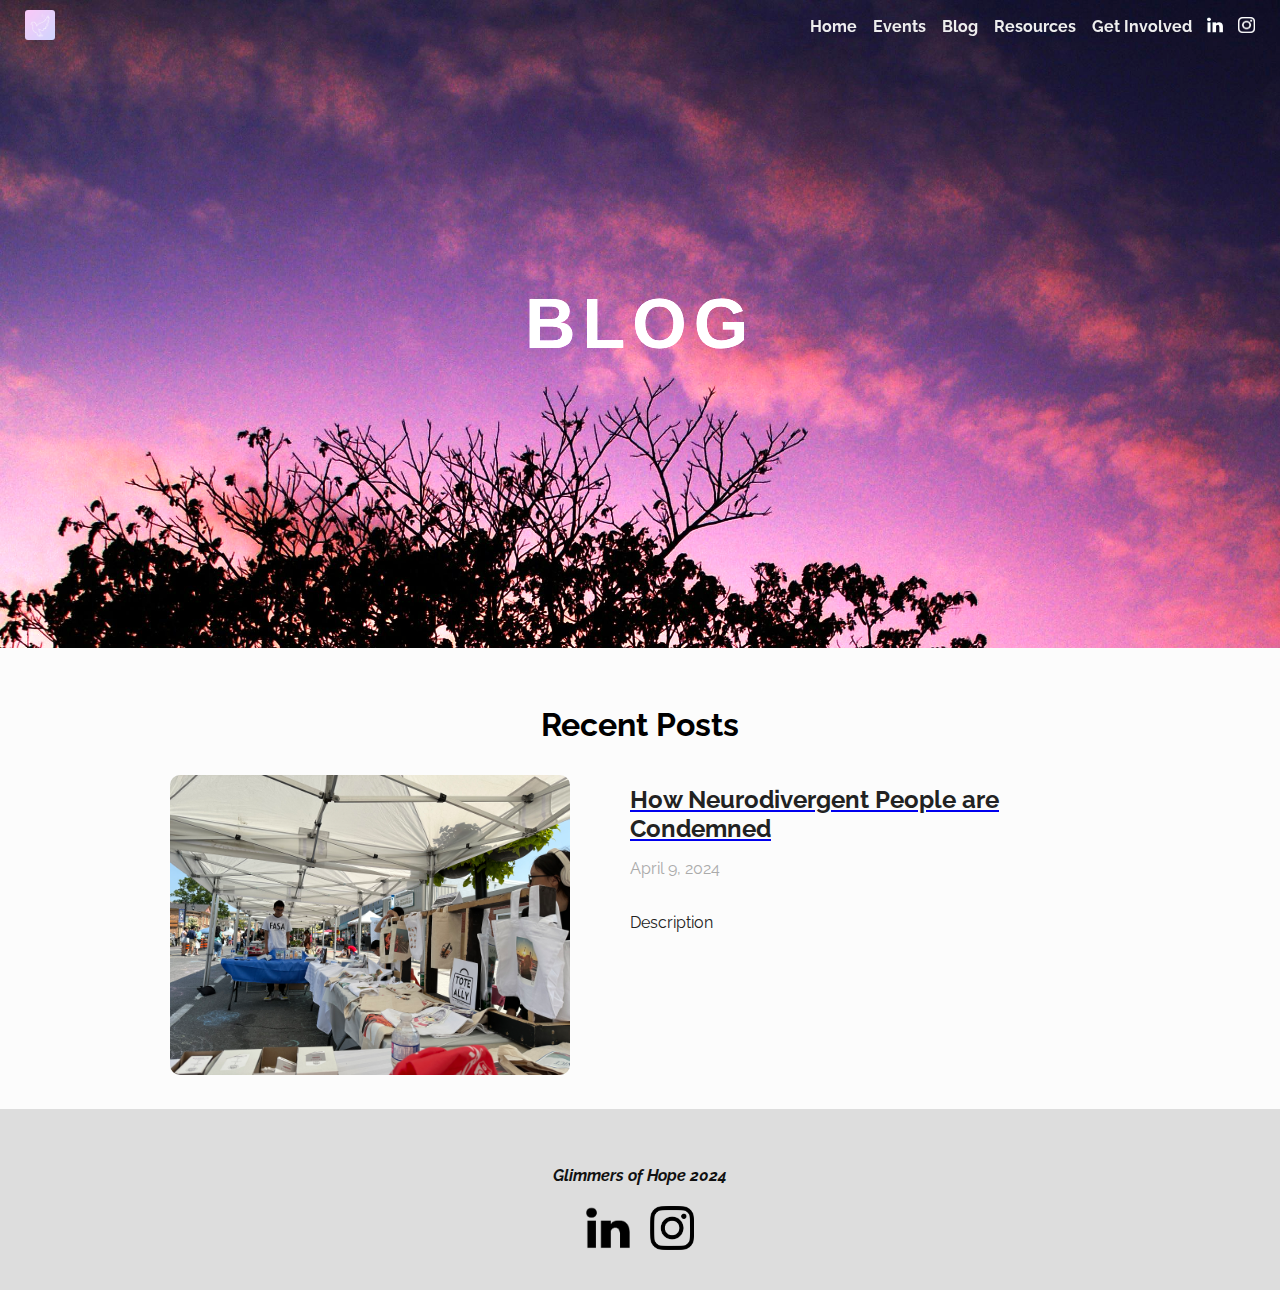
<file: blog.html>
<!DOCTYPE html>
<html>
<head>
<meta charset="UTF-8">
<meta name="viewport" content="width=device-width, initial-scale=1.0">
<title>Glimmers of Hope</title>
<link rel="shortcut icon" href="logo.jpg" type="image/x-icon">
<link href='style.css' rel='stylesheet'>
<link href='profile-style.css' rel='stylesheet'>
</head>

<!------------------------ body of webpage ------------------------>
<body>
    <div id="head">
        <div class="header-left">
            <a href="index.html"><img id="logo" src="logo.jpg" alt="Logo"></a>
            <h1 id="navbar-title">Blog</h1>
        </div>
        <nav>
            <a class="buttons" href="index.html">Home</a>
            <a class="buttons" href="events.html">Events</a>
            <a class="buttons" href="blog.html">Blog</a>
            <a class="buttons" href="resources.html"">Resources</a>
            <a class="buttons" href="getinvolved.html">Get Involved</a>
            <a href="https://www.linkedin.com/company/100954304" target="_blank" rel="noopener noreferrer">
                <img class="buttons" src="linkedin.jpeg" alt="LinkedIn" style="max-height:16px;max-width:16px;margin: 0 0px;">
            </a>
            <a href="https://www.instagram.com/glimmerssofhope/" target="_blank" rel="noopener noreferrer">
                <img class="buttons" src="instagram.png" alt="Instagram" style="max-height:17px;max-width:17px;margin: 0 0px;">
            </a>
            <img src="menu.png" onclick="toggleMenu()" class="social-icon mobile-only">
          </nav>
      </div>
  
      <!-- Menu content -->
      <div id="menu" onclick="toggleMenu()" class="menu-content">
          <a href="index.html" class="menu-item common-font">Home</a>
          <a href="events.html" class="menu-item common-font">Events</a>
          <a href="blog.html" class="menu-item common-font">Blog</a>
          <a href="resources.html" class="menu-item common-font">Resources</a>
          <a href="getinvolved.html" class="menu-item common-font">Get Involved</a>
          <div class="menu-item">
            <a href="https://www.linkedin.com/company/100954304" target="_blank" rel="noopener noreferrer">
                <img class="social-icon" src="linkedin.jpeg" alt="LinkedIn" style="max-height:30px;max-width:30px;margin: 0 0px;">
            </a>
            <a href="https://www.instagram.com/glimmerssofhope/" target="_blank" rel="noopener noreferrer">
                <img class="social-icon" src="instagram.png" alt="Instagram" style="max-height:30px;max-width:30px;margin: 0 0px;">
            </a>
        </div>
      </div>


    <script src="script.js"></script>

    <!-- Top Image Area -->
    <div class="sunset" id="home">
        <h2 id="title-text">BLOG</h2>
    </div>
    <div class="container2">
        <!--Who are we?-->
        <div id="about">
            <h1 class="common-font headers"><br>Recent Posts</h1>
    </div>
    <section id="profile-container" style="margin-top:0px;">
        <div id="profile-photo">
          <img src="mvmf.jpeg">
        </div>
        <div class="profile-info" style="margin-right:20px;">
            <a href="blog1.html"><h2 class = "common-font profile-text">How Neurodivergent People are Condemned</h2></a>
          <p class="common-font" style="color:#AAA;">April 9, 2024</p>
          <p class="page-text profile-text"><br>Description</p>
        </div>
    </div>
    </section>
</body>

<footer id="includeHtml"></footer>
</html>

<script src="https://code.jquery.com/jquery-3.6.0.min.js"></script>
<script>
    $(function() {
        $("#includeHtml").load("footer.html");
    });
</script>
</file>
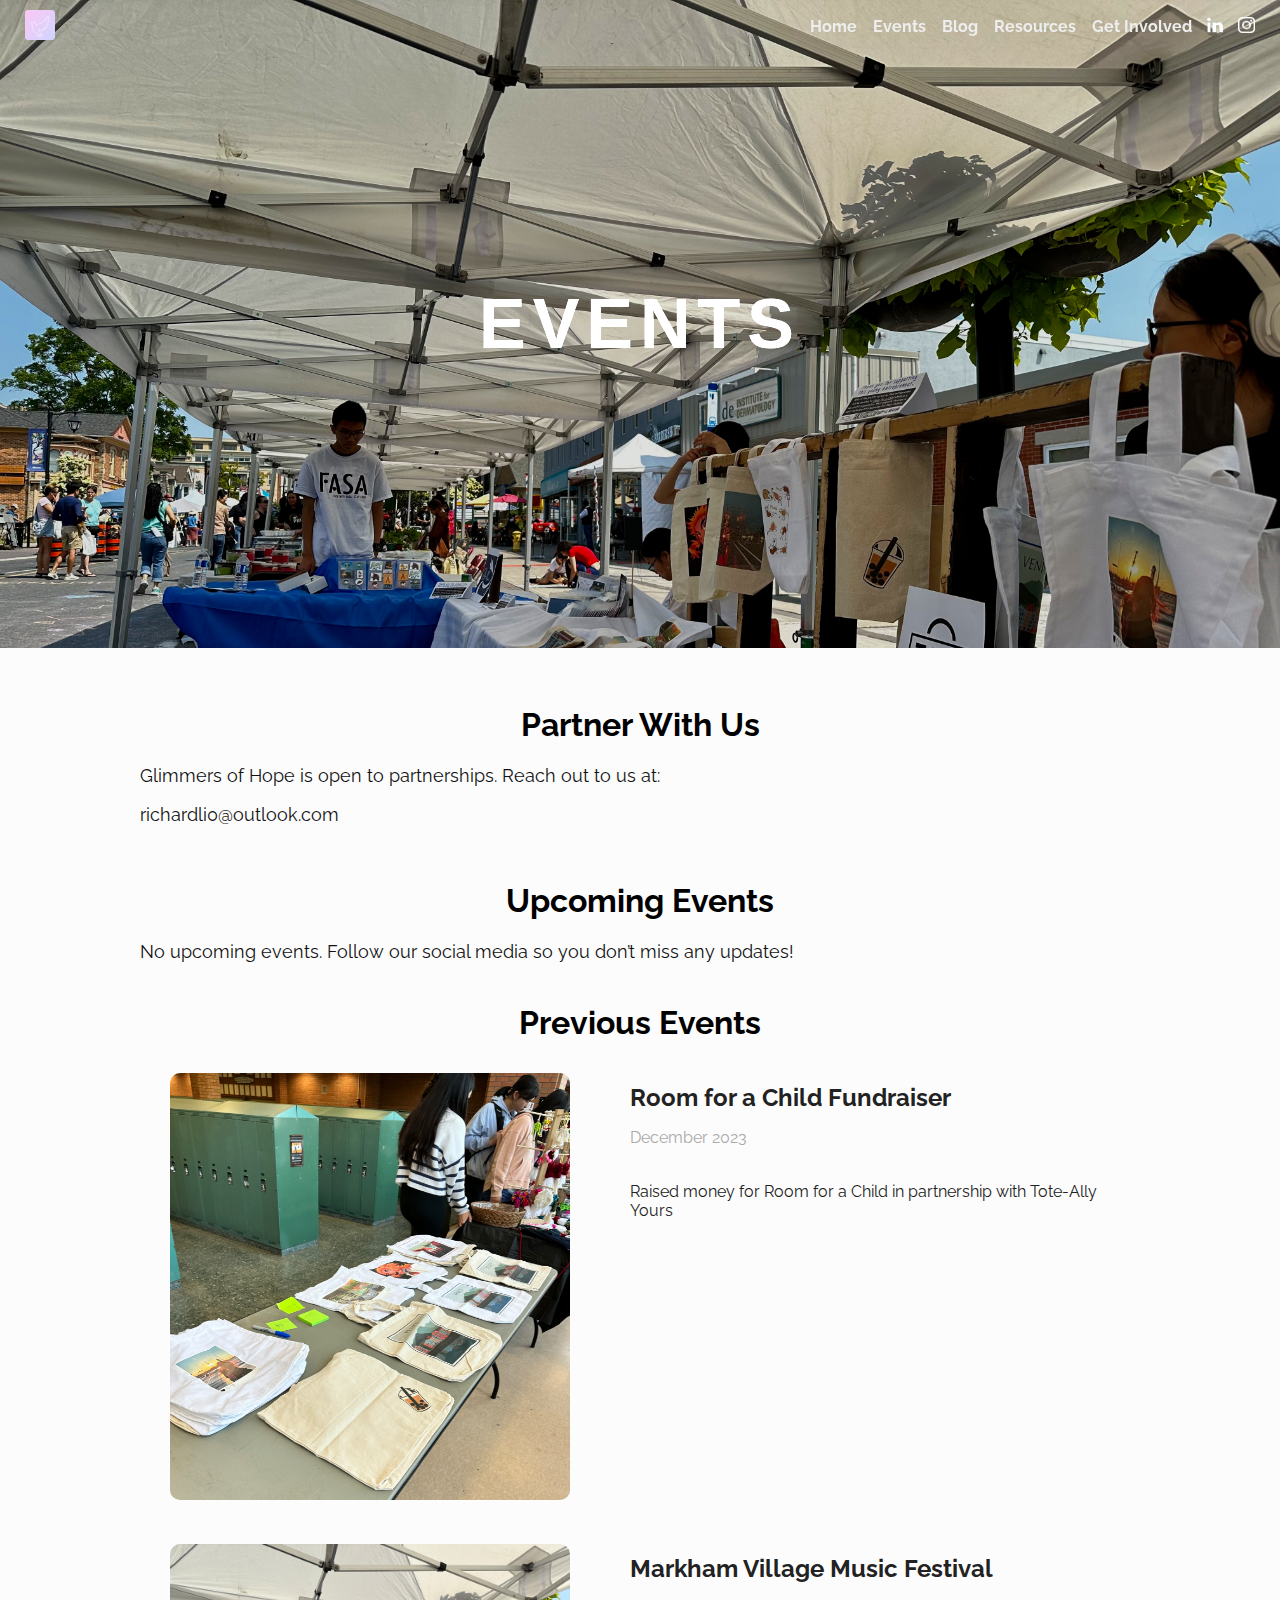
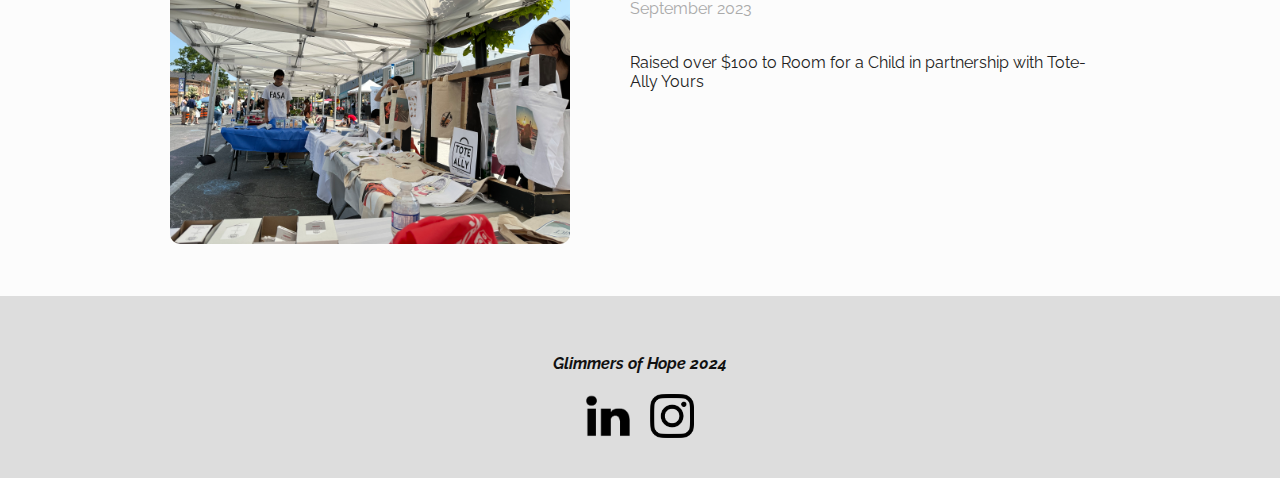
<file: events.html>
<!DOCTYPE html>
<html>
<head>
<meta charset="UTF-8">
<meta name="viewport" content="width=device-width, initial-scale=1.0">
<title>Events - Glimmers of Hope</title>
<link rel="shortcut icon" href="logo.jpg" type="image/x-icon">
<link href='style.css' rel='stylesheet'>
<link href='profile-style.css' rel='stylesheet'>
</head>

<!------------------------ body of webpage ------------------------>
<body>
    <div id="head">
        <div class="header-left">
            <a href="index.html"><img id="logo" src="logo.jpg" alt="Logo"></a>
            <h1 id="navbar-title">Events</h1>
        </div>
        <nav>
          <a class="buttons" href="index.html">Home</a>
          <a class="buttons" href="events.html">Events</a>
          <a class="buttons" href="blog.html">Blog</a>
          <a class="buttons" href="resources.html">Resources</a>
          <a class="buttons" href="resources.html">Get Involved</a>
          <a href="https://www.linkedin.com/company/100954304" target="_blank" rel="noopener noreferrer">
            <img class="buttons" src="linkedin.jpeg" alt="LinkedIn" style="max-height:16px;max-width:16px;margin: 0 0px;">
        </a>
        <a href="https://www.instagram.com/glimmerssofhope/" target="_blank" rel="noopener noreferrer">
            <img class="buttons" src="instagram.png" alt="Instagram" style="max-height:17px;max-width:17px;margin: 0 0px;">
        </a>
          <img src="menu.png" onclick="toggleMenu()" class="social-icon mobile-only">
        </nav>
    </div>

    <!-- Menu content -->
    <div id="menu" onclick="toggleMenu()" class="menu-content">
        <a href="index.html" class="menu-item common-font">Home</a>
        <a href="events.html" class="menu-item common-font">Events</a>
        <a href="blog.html" class="menu-item common-font">Blog</a>
        <a href="resources.html" class="menu-item common-font">Resources</a>
        <a href="getinvolved.html" class="menu-item common-font">Get Involved</a>
        <div class="menu-item">
            <a href="https://www.linkedin.com/company/100954304" target="_blank" rel="noopener noreferrer">
                <img class="social-icon" src="linkedin.jpeg" alt="LinkedIn" style="max-height:30px;max-width:30px;margin: 0 0px;">
            </a>
            <a href="https://www.instagram.com/glimmerssofhope/" target="_blank" rel="noopener noreferrer">
                <img class="social-icon" src="instagram.png" alt="Instagram" style="max-height:30px;max-width:30px;margin: 0 0px;">
            </a>
        </div>
    </div>


    <script src="script.js"></script>

    <!-- Top Image Area -->
    <div class="sunset" id="home" style="background-image: url('mvmf-darkened.jpeg');">
        <h2 id="title-text">EVENTS</h2>
    </div>
    <div class="container2">
        <!--Who are we?-->
        <div id="about">
            <h1 class="common-font headers"><br>Partner With Us</h1>
            <p class="page-text" style="font-size:18px">Glimmers of Hope is open to partnerships. Reach out to us at:</p>
            <p class="page-text" style="font-size:18px">
                <a href="mailto:richardli0+1@outlook.com?" style="text-decoration: none;" class="page-text">richardli0@outlook.com</a>
        </div>
        <br>
        <!------upcoming events------>
        <div id="events">
            <h1 class="common-font headers">Upcoming Events</h1>
            <p class="page-text" style="font-size:18px">No upcoming events. Follow our social media so you don’t miss any updates!<br><br></p>
        </div>
        
        <div><h1 class="common-font headers">Previous Events</h1></div>

        <section id="profile-container" style="margin-top:0px;">
            <div id="profile-photo">
              <img src="decembersale.jpeg">
            </div>
            <div class="profile-info" style="margin-right:20px;">
              <h2 class = "common-font profile-text">Room for a Child Fundraiser</h2>
              <p class="common-font" style="color:#AAA;">December 2023</p>
              <p class="page-text profile-text"><br>Raised money for Room for a Child in partnership with Tote-Ally Yours</p>
            </div>
        </section>


        <section id="profile-container" style="margin-top:0px;">
            <div id="profile-photo">
              <img src="mvmf.jpeg">
            </div>
            <div class="profile-info" style="margin-right:20px;">
              <h2 class = "common-font profile-text">Markham Village Music Festival</h2>
              <p class="common-font" style="color:#AAA;">September 2023</p>
              <p class="page-text profile-text"><br>Raised over $100 to Room for a Child in partnership with Tote-Ally Yours</p>
            </div>
        </section>
                        
    </div>
        
        <br>
</body>

<footer id="includeHtml"></footer>
</html>

<script src="https://code.jquery.com/jquery-3.6.0.min.js"></script>
<script>
    $(function() {
        $("#includeHtml").load("footer.html");
    });
</script>
</file>
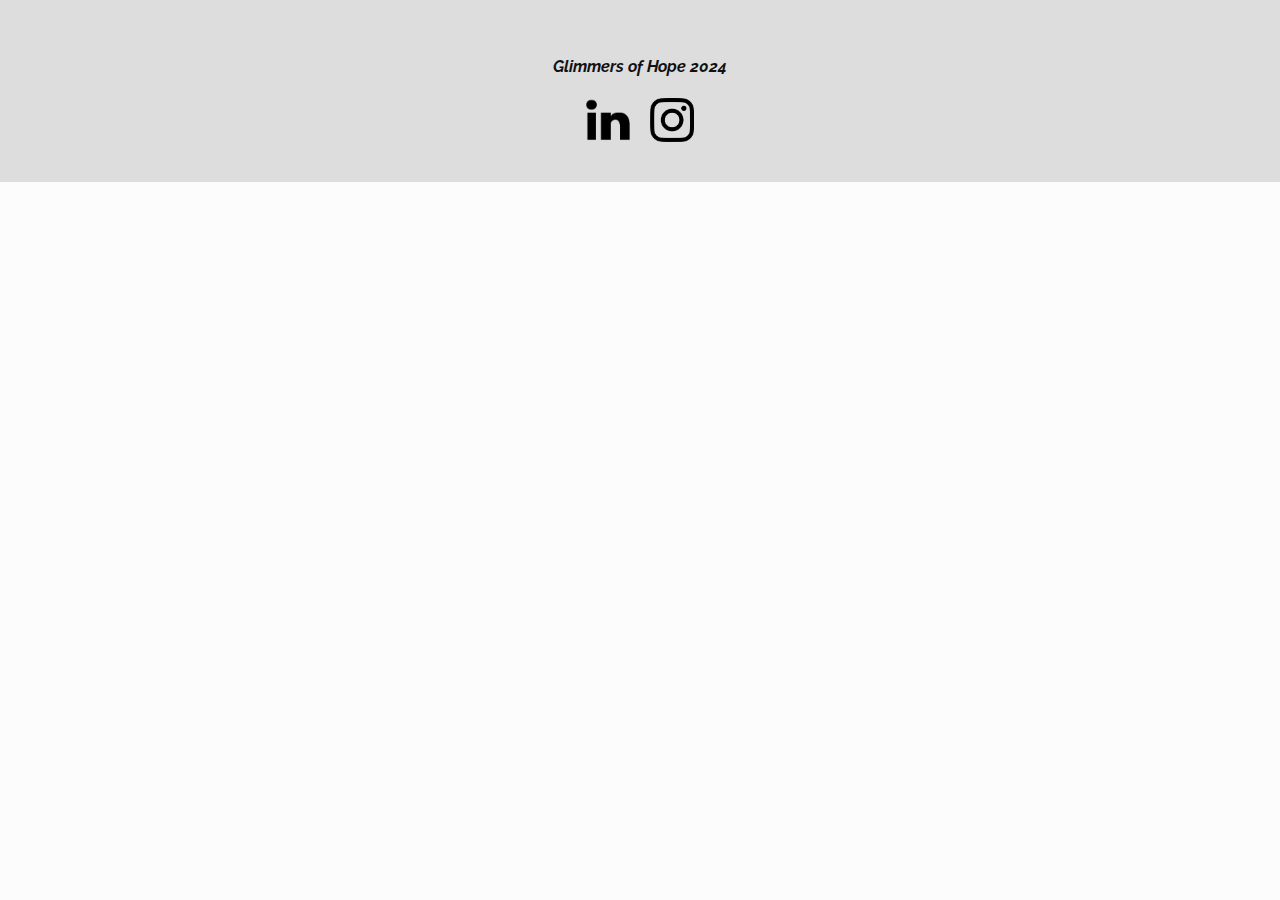
<file: footer.html>
<!DOCTYPE html>
<html>
<head>
<meta charset="UTF-8">
<meta name="viewport" content="width=device-width, initial-scale=1.0">
<title>Glimmers of Hope</title>
<link rel="shortcut icon" href="logo.jpg" type="image/x-icon">
<link href='style.css' rel='stylesheet'>
</head>


<!------------------------ footer ------------------------>
<footer style="width:100vw">
	<br><br>
	<h4 class="page-text common-font" style="text-align:center;"><em>Glimmers of Hope 2024</em></h4>
    <div class="social-media-icons" style="margin-top: 20px;">
        <a href="https://www.linkedin.com/company/100954304" target="_blank" rel="noopener noreferrer">
            <img class="social-icon" src="linkedin.jpeg" alt="LinkedIn"">
        </a>
        <a href="https://www.instagram.com/glimmerssofhope/" target="_blank" rel="noopener noreferrer">
            <img class="social-icon" src="instagram.png" alt="Instagram">
        </a>
    </div>
    <br><br>
</footer>
</html>

<style>
    footer {
        background-color:#000000;
        font-family:Helvetica;
    }

    .social-media-icons {
        display: flex;
        justify-content: center;
        align-items: center;
    }

    .social-icon:hover{
        filter: brightness(80%);
    }

    @media (prefers-color-scheme: light){
        footer {
            background-color:#DDDDDD;
        }
        .social-icon {
            filter: brightness(0%);
        }

        .social-icon:hover {
            filter: brightness(40%);
        }
    }

</style>
</file>
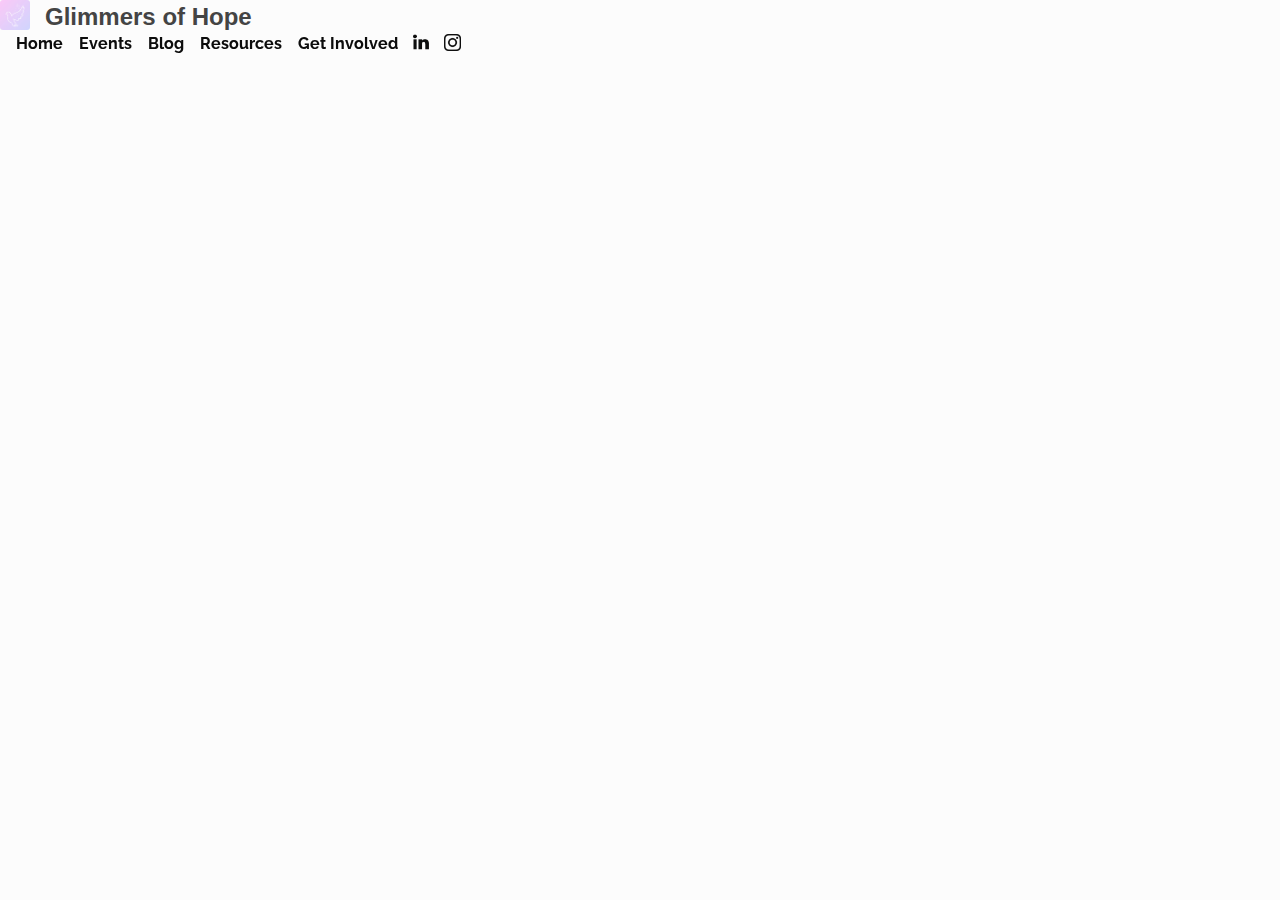
<file: header.html>
<!DOCTYPE html>
<html>
<head>
<meta charset="UTF-8">
<meta name="viewport" content="width=device-width, initial-scale=1.0">
<title>Glimmers of Hope</title>
<link rel="shortcut icon" href="logo.jpg" type="image/x-icon">
<link href='style.css' rel='stylesheet'>
</head>


<div class="header-left">
    <a href="index.html"><img id="logo" src="logo.jpg" alt="Logo"></a>
    <a href="index.html" style="text-decoration: none;"><h1 id="navbar-title" style="opacity: 100">Glimmers of Hope</h1></a>
</div>
<nav>
    <a class="buttons" href="index.html">Home</a>
    <a class="buttons" href="events.html">Events</a>
    <a class="buttons" href="blog.html">Blog</a>
    <a class="buttons" href="resources.html">Resources</a>
    <a class="buttons" href="getinvolved.html">Get Involved</a>
    <a href="https://www.linkedin.com/company/100954304" target="_blank" rel="noopener noreferrer">
      <img class="buttons" src="linkedin.jpeg" alt="LinkedIn" style="max-height:16px;max-width:16px;margin: 0 0px;">
    </a>
    <a href="https://www.instagram.com/glimmerssofhope/" target="_blank" rel="noopener noreferrer">
      <img class="buttons" src="instagram.png" alt="Instagram" style="max-height:17px;max-width:17px;margin: 0 0px;">
    </a>
    <img src="menu.png" onclick="toggleMenu()" class="social-icon mobile-only">
  </nav>
</div>

<!-- Menu content -->
<div id="menu" onclick="toggleMenu()" class="menu-content">
  <a href="index.html" class="menu-item common-font">Home</a>
  <a href="index.html#events" class="menu-item common-font">Upcoming Events</a>
  <a href="blog.html" class="menu-item common-font">Blog</a>
  <a href="resources.html" class="menu-item common-font">Resources</a>
  <a href="getinvolved.html" class="menu-item common-font">Get Involved</a>
  <div class="menu-item">
    <a href="https://www.linkedin.com/company/100954304" target="_blank" rel="noopener noreferrer">
        <img class="social-icon" src="linkedin.jpeg" alt="LinkedIn" style="max-height:30px;max-width:30px;margin: 0 0px;">
    </a>
    <a href="https://www.instagram.com/glimmerssofhope/" target="_blank" rel="noopener noreferrer">
        <img class="social-icon" src="instagram.png" alt="Instagram" style="max-height:30px;max-width:30px;margin: 0 0px;">
    </a>
</div>
</div>


</html>

<style>
  .buttons {
    color: #EEEEEE;
    font-family: Raleway;
    font-weight: bold;
  }

  @media(prefers-color-scheme:light){
    .buttons {
      filter: brightness(5%);
      font-family: Raleway;
      font-weight: bold;
    }
  }
</style>
</file>
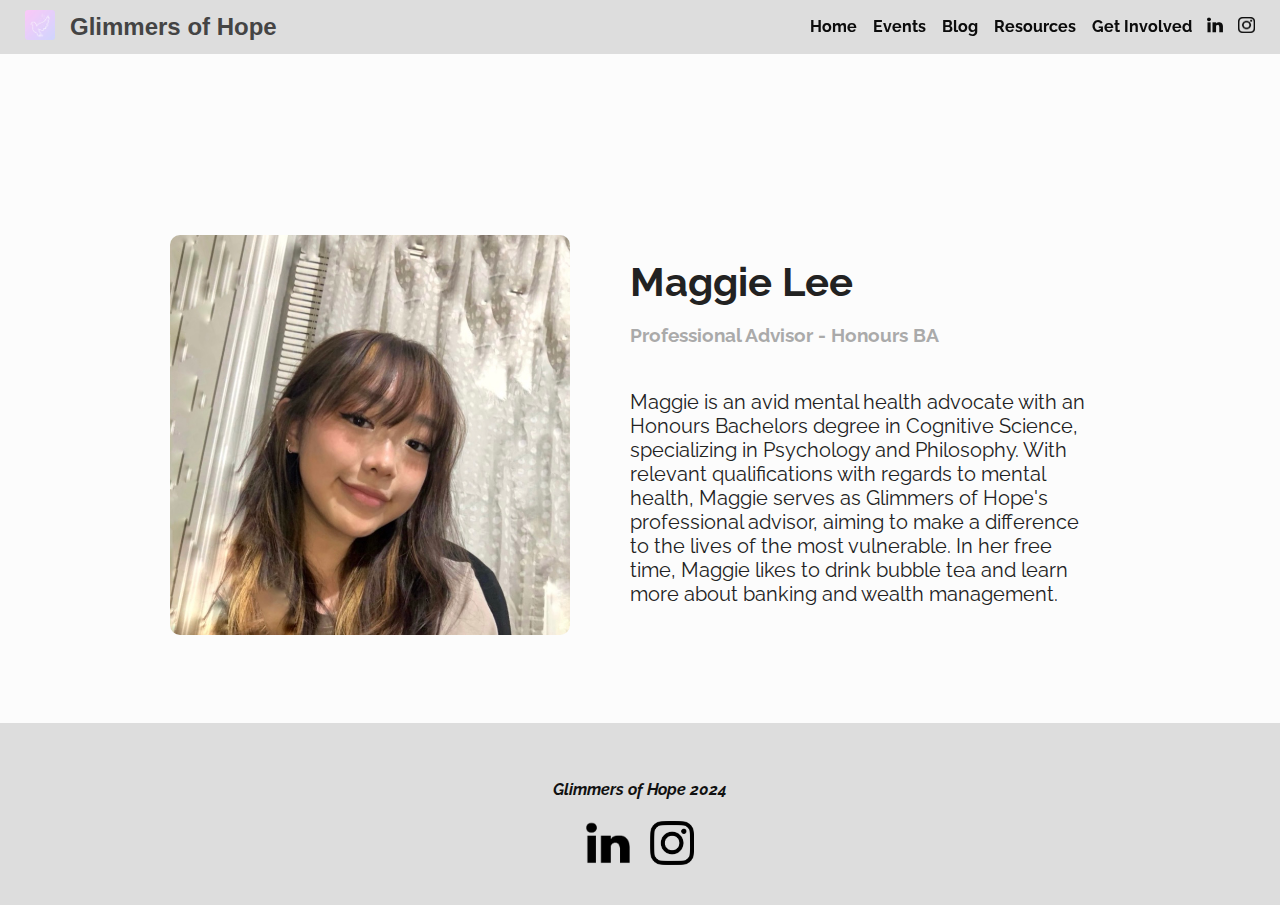
<file: maggie.html>
<!DOCTYPE html>
<html>
<head>
<meta charset="UTF-8">
<meta name="viewport" content="width=device-width, initial-scale=1.0">
<title>Richard - Glimmers of Hope</title>
<link rel="shortcut icon" href="logo.jpg" type="image/x-icon">
</head>

<script src="https://code.jquery.com/jquery-3.6.0.min.js"></script>
<script>
    $(function() {
        $("#head").load("header.html");
    });
</script>


<!------------------------ header ------------------------>
<body>
<script src="script.js"></script>
<link href='style.css' rel='stylesheet'>
<link href='profile-style.css' rel='stylesheet'>
    
<div id="head">
    
</div>

<!------------------------ body of webpage ------------------------>
<section id="profile-container">
  <div id="profile-photo">
    <img src="maggie.jpg">
  </div>
  <div class="profile-info" style="margin-right:20px;">
    <h2 class = "common-font profile-text" style="font-size:40px;">Maggie Lee</h2>
    <h3 class="common-font" style="color:#AAA;">Professional Advisor - Honours BA</h3>
    <p class="common-font profile-text" style="font-size:20px;"><br>Maggie is an avid mental health advocate with an Honours Bachelors degree in Cognitive Science, specializing in Psychology and Philosophy. With relevant qualifications with regards to mental health, Maggie serves as Glimmers of Hope's professional advisor, aiming to make a difference to the lives of the most vulnerable. In her free time, Maggie likes to drink bubble tea and learn more about banking and wealth management.</p>
  </div>
</section>

</body>
<br><br><br>

<!------------------------ footer ------------------------>
<footer id="includeHtml"></footer>
</html>

<script src="https://code.jquery.com/jquery-3.6.0.min.js"></script>
<script>
    $(function() {
        $("#includeHtml").load("footer.html");
    });
</script>
</file>
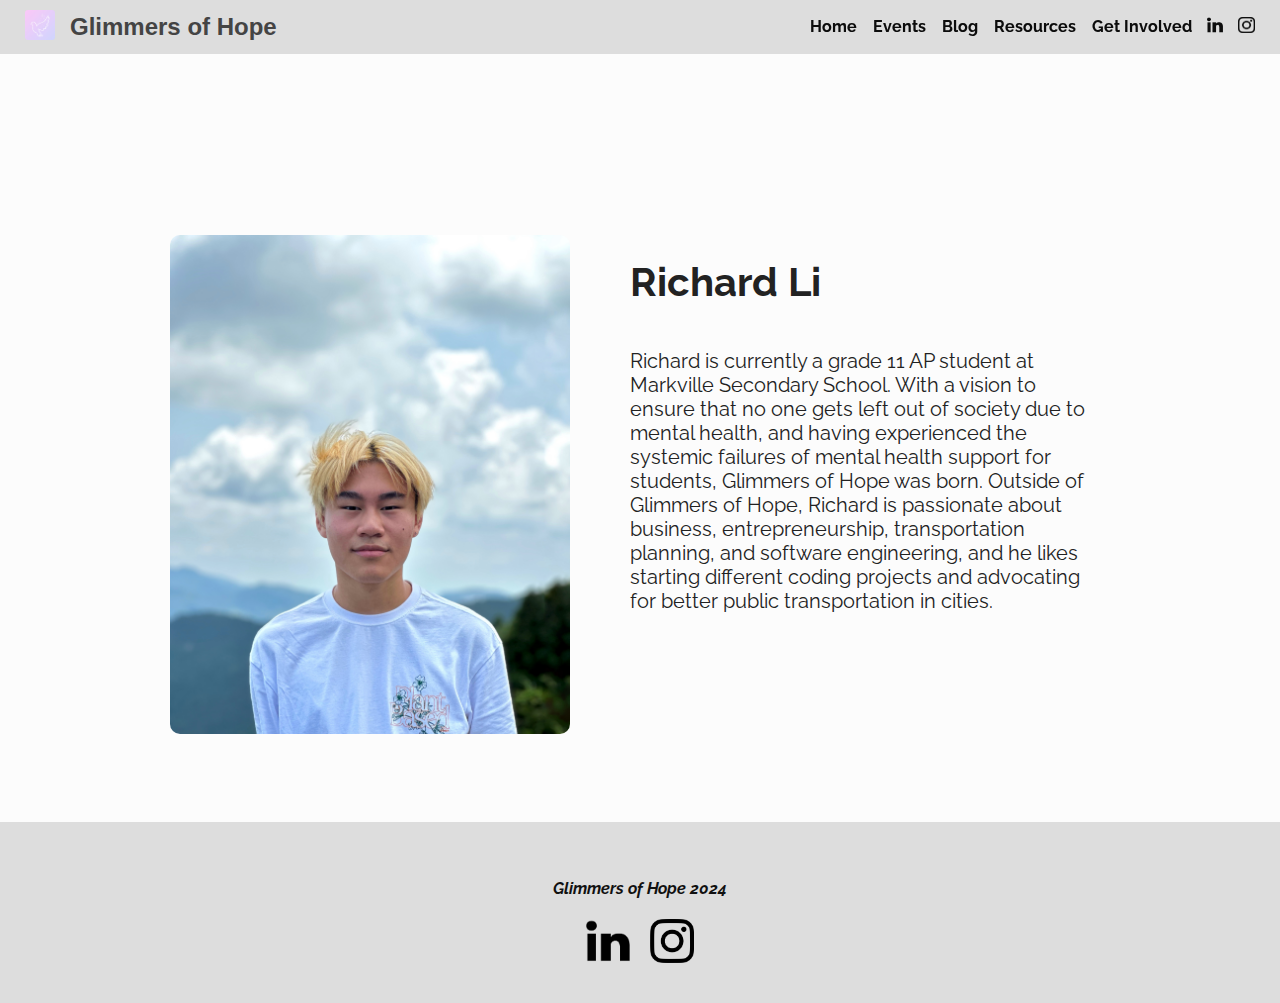
<file: richard.html>
<!DOCTYPE html>
<html>
<head>
<meta charset="UTF-8">
<meta name="viewport" content="width=device-width, initial-scale=1.0">
<title>Richard - Glimmers of Hope</title>
<link rel="shortcut icon" href="logo.jpg" type="image/x-icon">
</head>

<script src="https://code.jquery.com/jquery-3.6.0.min.js"></script>
<script>
    $(function() {
        $("#head").load("header.html");
    });
</script>


<!------------------------ header ------------------------>
<body>
<script src="script.js"></script>
<link href='style.css' rel='stylesheet'>
<link href='profile-style.css' rel='stylesheet'>
    
<div id="head">
    
</div>

<!------------------------ body of webpage ------------------------>
<section id="profile-container">
  <div id="profile-photo">
    <img src="richard-old.jpg">
  </div>
  <div class="profile-info" style="margin-right:20px;">
    <h2 class = "common-font profile-text" style="font-size:40px;">Richard Li</h2>
    <h3 class="common-font" style="color:#AAA;"></h3>
    <p class="common-font profile-text" style="font-size:20px;"><br>Richard is currently a grade 11 AP student at Markville Secondary School. With a vision to ensure that no one gets left out of society due to mental health, and having experienced the systemic failures of mental health support for students, Glimmers of Hope was born. Outside of Glimmers of Hope, Richard is passionate about business, entrepreneurship, transportation planning, and software engineering, and he likes starting different coding projects and advocating for better public transportation in cities.</p>
  </div>
</section>

</body>
<br><br><br>

<!------------------------ footer ------------------------>
<footer id="includeHtml"></footer>
</html>

<script src="https://code.jquery.com/jquery-3.6.0.min.js"></script>
<script>
    $(function() {
        $("#includeHtml").load("footer.html");
    });
</script>
</file>
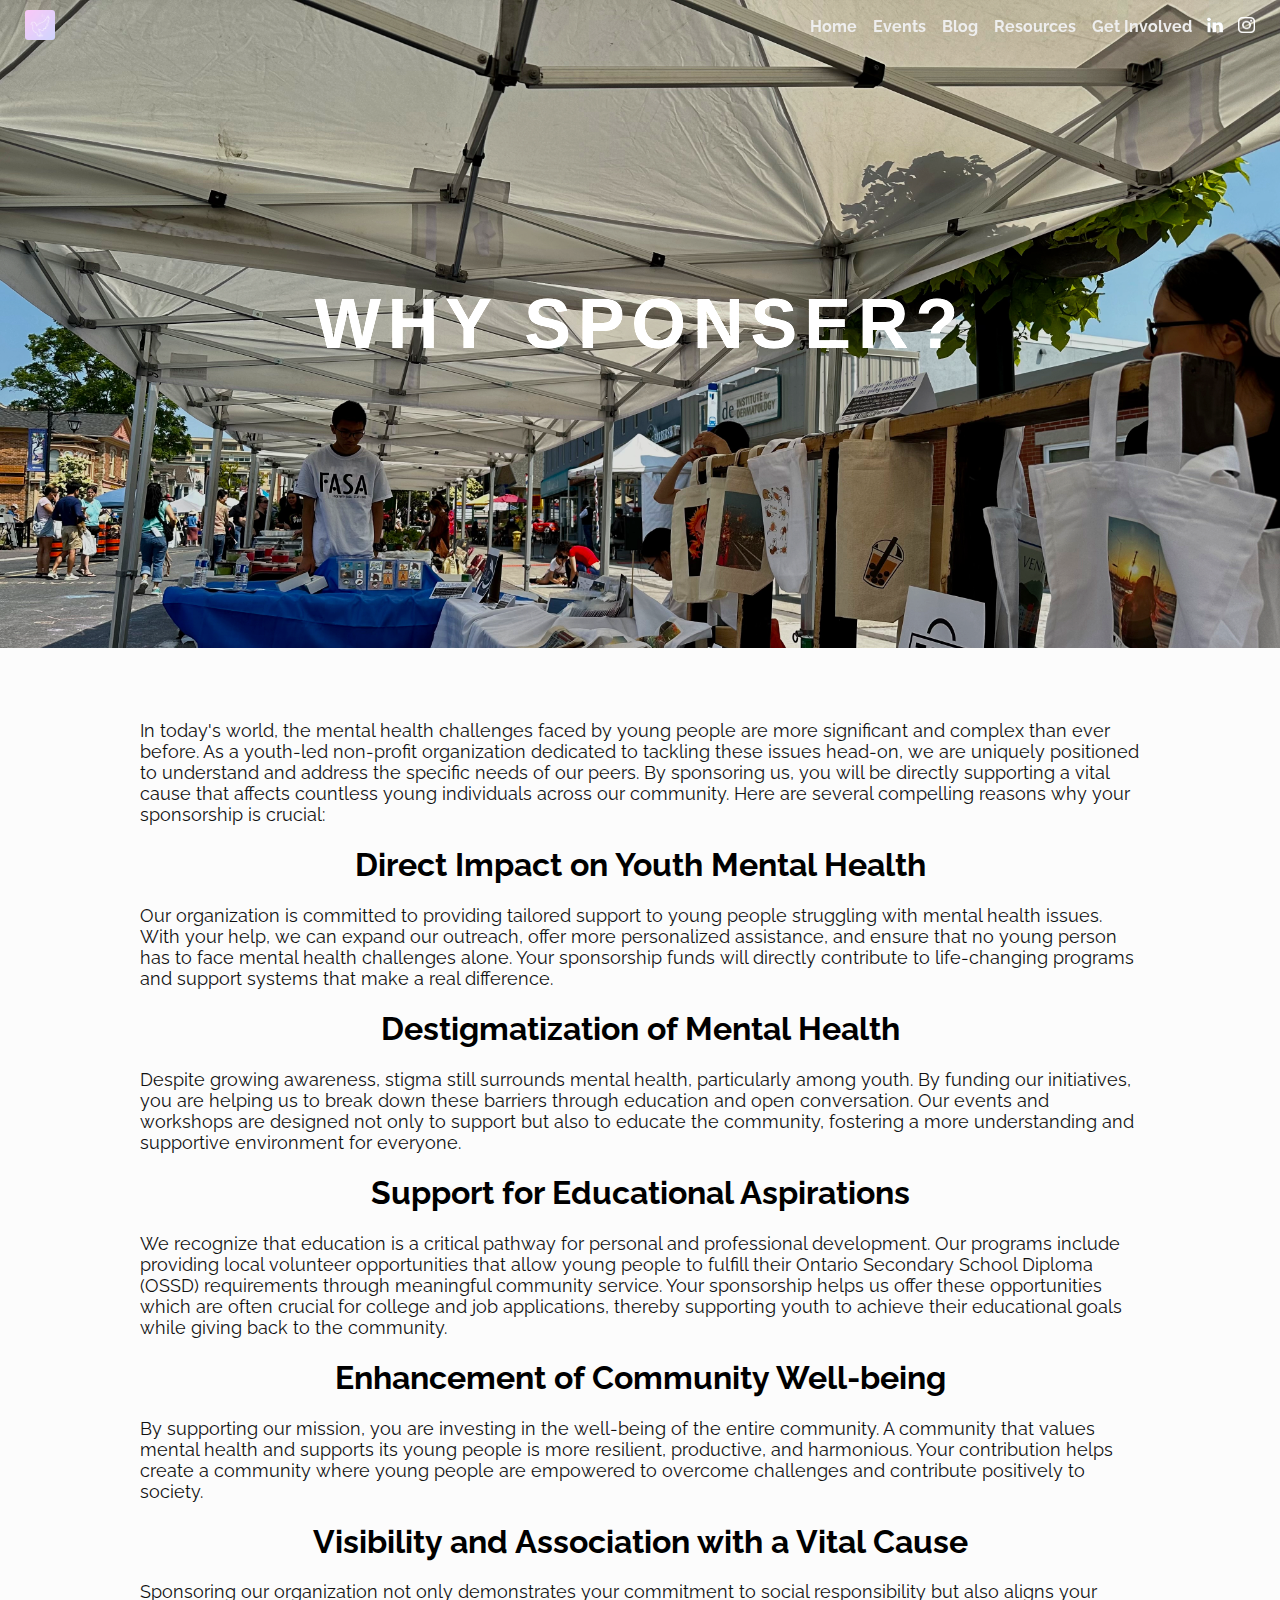
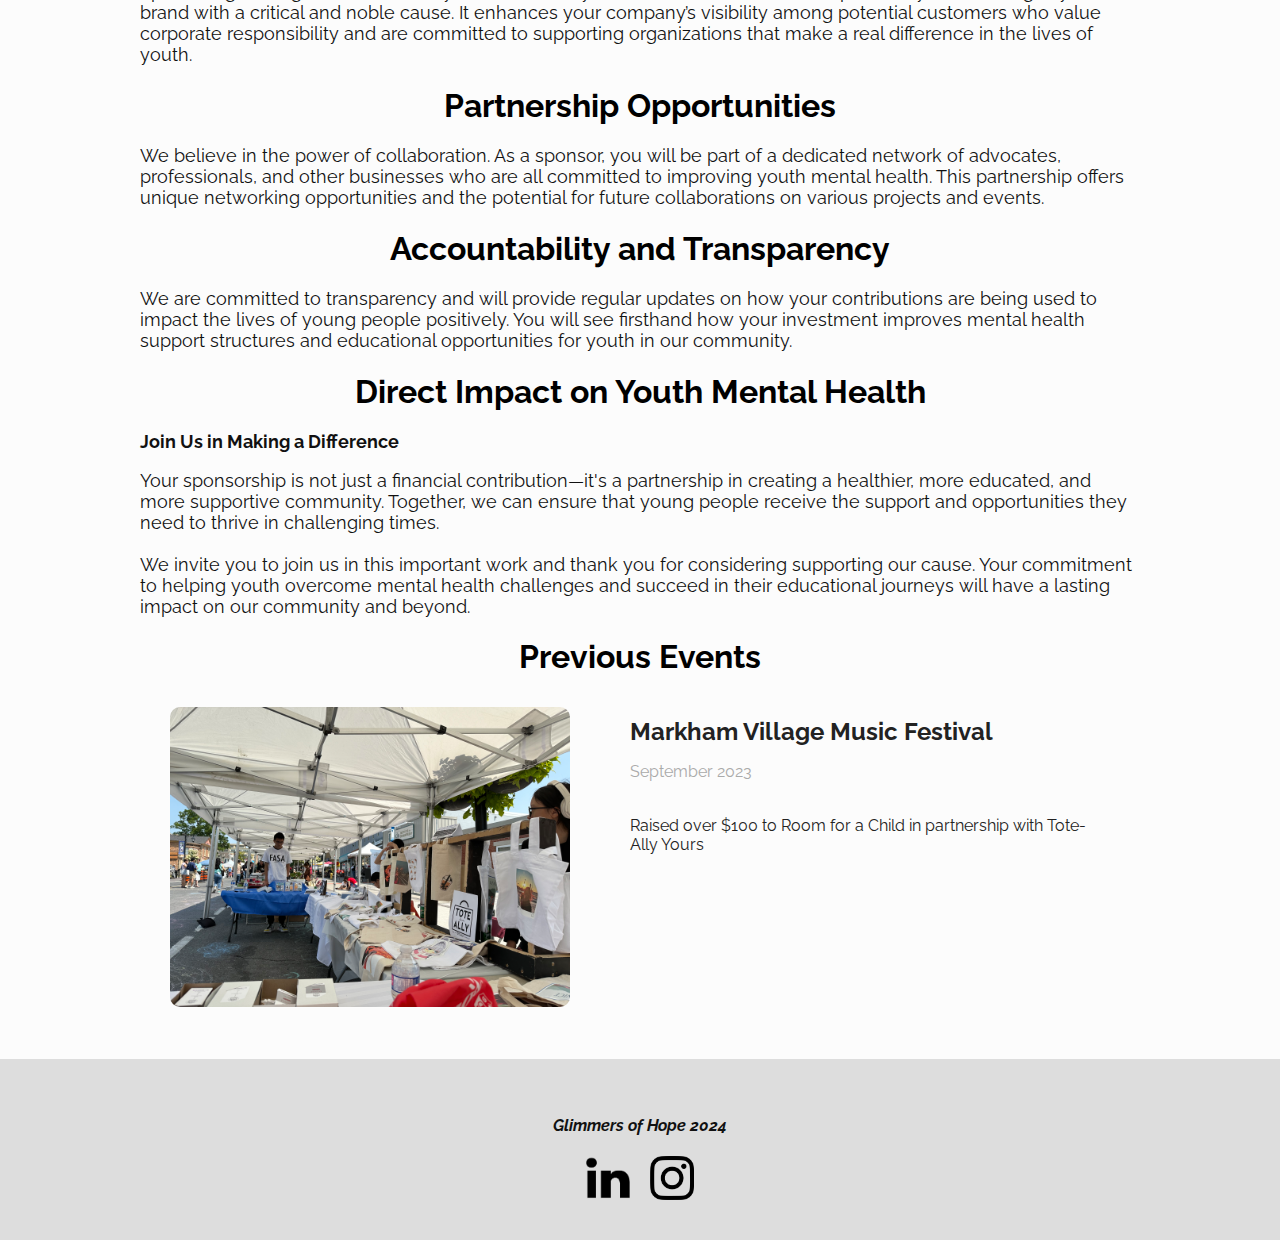
<file: sponsor.html>
<!DOCTYPE html>
<html>
<head>
<meta charset="UTF-8">
<meta name="viewport" content="width=device-width, initial-scale=1.0">
<title>Sponsor Us - Glimmers of Hope</title>
<link rel="shortcut icon" href="logo.jpg" type="image/x-icon">
<link href='style.css' rel='stylesheet'>
<link href='profile-style.css' rel='stylesheet'>
</head>

<!------------------------ body of webpage ------------------------>
<body>
    <div id="head">
        <div class="header-left">
            <a href="index.html"><img id="logo" src="logo.jpg" alt="Logo"></a>
            <h1 id="navbar-title">Sponsor Us</h1>
        </div>
        <nav>
          <a class="buttons" href="index.html">Home</a>
          <a class="buttons" href="events.html">Events</a>
          <a class="buttons" href="blog.html">Blog</a>
          <a class="buttons" href="resources.html">Resources</a>
          <a class="buttons" href="resources.html">Get Involved</a>
          <a href="https://www.linkedin.com/company/100954304" target="_blank" rel="noopener noreferrer">
            <img class="buttons" src="linkedin.jpeg" alt="LinkedIn" style="max-height:16px;max-width:16px;margin: 0 0px;">
        </a>
        <a href="https://www.instagram.com/glimmerssofhope/" target="_blank" rel="noopener noreferrer">
            <img class="buttons" src="instagram.png" alt="Instagram" style="max-height:17px;max-width:17px;margin: 0 0px;">
        </a>
          <img src="menu.png" onclick="toggleMenu()" class="social-icon mobile-only">
        </nav>
    </div>

    <!-- Menu content -->
    <div id="menu" onclick="toggleMenu()" class="menu-content">
        <a href="index.html" class="menu-item common-font">Home</a>
        <a href="events.html" class="menu-item common-font">Events</a>
        <a href="blog.html" class="menu-item common-font">Blog</a>
        <a href="resources.html" class="menu-item common-font">Resources</a>
        <a href="getinvolved.html" class="menu-item common-font">Get Involved</a>
        <div class="menu-item">
            <a href="https://www.linkedin.com/company/100954304" target="_blank" rel="noopener noreferrer">
                <img class="social-icon" src="linkedin.jpeg" alt="LinkedIn" style="max-height:30px;max-width:30px;margin: 0 0px;">
            </a>
            <a href="https://www.instagram.com/glimmerssofhope/" target="_blank" rel="noopener noreferrer">
                <img class="social-icon" src="instagram.png" alt="Instagram" style="max-height:30px;max-width:30px;margin: 0 0px;">
            </a>
        </div>
    </div>


    <script src="script.js"></script>

    <!-- Top Image Area -->
    <div class="sunset" id="home" style="background-image: url('mvmf-darkened.jpeg');">
        <h2 id="title-text">WHY SPONSER?</h2>
    </div>
    <div class="container2">
        <!--Who are we?-->
        <br><br><br>
        <!------upcoming events------>
        <div id="events">
            
            <p class="page-text" style="font-size:18px">In today's world, the mental health challenges faced by young people are more significant and complex than ever before. As a youth-led non-profit organization dedicated to tackling these issues head-on, we are uniquely positioned to understand and address the specific needs of our peers. By sponsoring us, you will be directly supporting a vital cause that affects countless young individuals across our community. Here are several compelling reasons why your sponsorship is crucial:

            <h1 class="common-font headers">Direct Impact on Youth Mental Health</h1>
            <p class="page-text" style="font-size:18px">
                Our organization is committed to providing tailored support to young people struggling with mental health issues. With your help, we can expand our outreach, offer more personalized assistance, and ensure that no young person has to face mental health challenges alone. Your sponsorship funds will directly contribute to life-changing programs and support systems that make a real difference.
            </p>
            
            <h1 class="common-font headers">Destigmatization of Mental Health</h1>
            <p class="page-text" style="font-size:18px">
                Despite growing awareness, stigma still surrounds mental health, particularly among youth. By funding our initiatives, you are helping us to break down these barriers through education and open conversation. Our events and workshops are designed not only to support but also to educate the community, fostering a more understanding and supportive environment for everyone.
            </p>
            <h1 class="common-font headers">Support for Educational Aspirations</h1>
            <p class="page-text" style="font-size:18px">
                We recognize that education is a critical pathway for personal and professional development. Our programs include providing local volunteer opportunities that allow young people to fulfill their Ontario Secondary School Diploma (OSSD) requirements through meaningful community service. Your sponsorship helps us offer these opportunities which are often crucial for college and job applications, thereby supporting youth to achieve their educational goals while giving back to the community.
            </p>
            <h1 class="common-font headers">Enhancement of Community Well-being</h1>
            <p class="page-text" style="font-size:18px">
                By supporting our mission, you are investing in the well-being of the entire community. A community that values mental health and supports its young people is more resilient, productive, and harmonious. Your contribution helps create a community where young people are empowered to overcome challenges and contribute positively to society.
            </p>
            <h1 class="common-font headers">Visibility and Association with a Vital Cause</h1>
            <p class="page-text" style="font-size:18px">
                Sponsoring our organization not only demonstrates your commitment to social responsibility but also aligns your brand with a critical and noble cause. It enhances your company’s visibility among potential customers who value corporate responsibility and are committed to supporting organizations that make a real difference in the lives of youth.
            </p>
            <h1 class="common-font headers">Partnership Opportunities</h1>
            <p class="page-text" style="font-size:18px">
                We believe in the power of collaboration. As a sponsor, you will be part of a dedicated network of advocates, professionals, and other businesses who are all committed to improving youth mental health. This partnership offers unique networking opportunities and the potential for future collaborations on various projects and events.
            </p>
            <h1 class="common-font headers">Accountability and Transparency</h1>
            <p class="page-text" style="font-size:18px">
                We are committed to transparency and will provide regular updates on how your contributions are being used to impact the lives of young people positively. You will see firsthand how your investment improves mental health support structures and educational opportunities for youth in our community.
            </p>
            <h1 class="common-font headers">Direct Impact on Youth Mental Health</h1>
            <p class="page-text" style="font-size: 18px; font-weight: bold;">Join Us in Making a Difference</p>
            <p class="page-text" style="font-size:18px">
                Your sponsorship is not just a financial contribution—it's a partnership in creating a healthier, more educated, and more supportive community. Together, we can ensure that young people receive the support and opportunities they need to thrive in challenging times.<br><br>We invite you to join us in this important work and thank you for considering supporting our cause. Your commitment to helping youth overcome mental health challenges and succeed in their educational journeys will have a lasting impact on our community and beyond.
            </p>

        
        
        </div>
        
        <div><h1 class="common-font headers">Previous Events</h1></div>

        


        <section id="profile-container" style="margin-top:0px;">
            <div id="profile-photo">
              <img src="mvmf.jpeg">
            </div>
            <div class="profile-info" style="margin-right:20px;">
              <h2 class = "common-font profile-text">Markham Village Music Festival</h2>
              <p class="common-font" style="color:#AAA;">September 2023</p>
              <p class="page-text profile-text"><br>Raised over $100 to Room for a Child in partnership with Tote-Ally Yours</p>
            </div>
        </section>
                        
    </div>
        
        <br>
</body>

<footer id="includeHtml"></footer>
</html>

<script src="https://code.jquery.com/jquery-3.6.0.min.js"></script>
<script>
    $(function() {
        $("#includeHtml").load("footer.html");
    });
</script>
</file>
<file: style.css>
@import url('https://fonts.googleapis.com/css2?family=Raleway:ital,wght@0,100..900;1,100..900&display=swap" rel="stylesheet');

html, body {
  width: 100%;
  overflow-x: hidden;
  margin:0;
  background-color: #FCFCFC;
}

@media (prefers-color-scheme: dark) {
  html, body {
      background-color: #111111;
  }
}

.common-font {
  font-family:Raleway
}

#head {
  background:linear-gradient(to bottom, #BC7FB6 0%, #70488D 100%);
  display: flex;
  justify-content: space-between;
  align-items: center;
  padding: 10px 25px;
  width: 100%;
  position: fixed;
  top: 0;
  left: 0;
  z-index: 10;
  box-sizing: border-box;
}

@media (prefers-color-scheme: light){
  #head{
    background:#DDD;
  }
}

.header-left {
  display: flex;
  align-items: center;
}

#logo {
  height: 30px;
  width: 30px;
  border-radius: 10%;
  margin-right: 15px;
}

#navbar-title {
  color: #EEEEEE;
  opacity: 0; /* Start with the title invisible */
  transition: opacity 0.15s ease-in-out; /* Smooth transition */
  font-family: Helvetica;
  margin: 0;
  font-size: 24px;
}

@media (prefers-color-scheme: light){
  #navbar-title {
    color: #444444;
  }
}

nav {
  display: flex;
}

nav a {
  text-decoration: none;
  color: #666666;
  margin-left: 15px;
}

nav a:hover {
  filter: brightness(80%);
}

.buttons {
  color: #EEEEEE;
  font-family: Raleway;
  font-weight: bold;
  margin-left:16px;
}

.actualbutton {
  color: #000000;
  background-color: #E8C7FF;
  font-family: Raleway;
  font-weight: light;
  margin-left:16px;
  padding:10px;
  padding-left: 20px;
  padding-right:20px;
  border-style:none;
  border-radius: 10px;
}

.actualbutton:hover{
  background-color: #E2BBFF;
}

.actualbutton:active{
  background-color: #D79FFF;
}


/*----------------------Sunset Photo and Below---------------------*/

.page-text{
  font-family:Raleway;
  color:#E0E0E0;
}

@media (prefers-color-scheme: light) {
  .page-text {
      color: #111111;
  }
}

.container2 {
        max-width: 1000px;
        margin: 0 auto; /* Center the container horizontally */
        padding: 0 20px; /* Padding for better readability */
    }

@media (prefers-color-scheme: light) {
  .container2 {
      background-color: #FCFCFC;
  }
}

#title-text {
  text-align: center;
  font-family: Helvetica;
  font-size: 70px;
  color: white;
  letter-spacing: 7px;
  opacity: 100; /* Title is initially visible */
  transition: opacity 0.15s ease-in-out; /* Smooth transition for the fade in and out */
}


  .sunset {
    display: flex;
    height: 72vh;
    max-height:800px;
    width: 100%;
    align-items: center;
    justify-content: center;
    background-image: url('tree.jpeg');
    background-size: cover;
    background-position: top;
    background-attachment: fixed; /* can be removed once the parallax effect is purely JavaScript driven */
  }

  @media (prefers-color-scheme: light) {
    .sunset {
      filter: brightness(115%);
    }
  }

.headers {
  text-align:center;
  color:white;
}

@media (prefers-color-scheme: light){
  .headers {
    color:black;
  }
}

/*----------------------Meet The Team----------------------*/
.team-section {
  text-align: center;
  margin: 50px 0; /* Space around the section */
}

.profile {
  display: inline-block; /* Profiles side by side */
  margin: 0 20px; /* Space between profiles */
}

.profile img {
  width: 150px;
  height: 150px;
  border-radius: 50%; /* Make the images round */
  background-color: #c0e1fa;
  object-fit: cover
}

.profile-name {
  margin-top: 10px; /* Space between image and name */
  font-size: 20px; /* Font size for the name */
}

.profile-social { /* Social Media Handle */
  font-size: 16px;
  color: #AAAAAA;
}

.profile-name, .profile-social {
  font-family: 'Raleway', sans-serif;
  font-size: 16px
}

.profile a:hover{
  filter: brightness(90%);
}

/*----------------------Footer----------------------*/
.social-icon {
  max-width: 44px;
  max-height: 44px;
  margin: 0 10px; /* Adjust spacing between icons */
}


/*----------------Mobile Optimization----------------*/
.mobile-only{
  display: none
}

@media (max-width: 768px) {
  #title-text {
    font-size: 50px; /* Smaller font size for small devices */
  }
  .container2{
    margin-left:20px;
    margin-right:20px;
  }
}

@media (max-width: 600px) {
  #title-text {
    font-size: 40px; /* Even smaller font size for phones */
  }
  .buttons {
      display: none;
  }

  .mobile-only{
    display: inline;
  }
  .profile {
    margin-bottom:40px;
  }
}


/*Mobile Menu*/

.menu-btn {
  position: fixed;
  top: 20px;
  right: 20px;
  z-index: 3;
  cursor: pointer;
  font-size: 24px;
  user-select: none;
}

.menu-content {
  display: none;
  position: fixed;
  top: 0;
  left: 0;
  height: 100%;
  width: 100%;
  background: rgba(0, 0, 0, 0.5); /* Translucent black background */
  z-index: 2;
  flex-direction: column;
  align-items: center;
  justify-content: center;
}

.menu-item {
  color: white;
  font-size: 32px;
  padding: 20px;
  text-decoration: none;
  opacity: 0;
  transition: background-color 0.3s;
}

.menu-item:hover {
  background-color: rgba(255, 255, 255, 0.3);
}

.show {
  display: flex;
}

@keyframes fadeIn {
  from {
    opacity: 0;
    transform: translateY(-20px);
  }
  to {
    opacity: 1;
    transform: translateY(0);
  }
}

.show .menu-item {
  animation: fadeIn 0.5s ease forwards;
}
.show .menu-item:nth-child(1) { animation-delay: 0.15s; }
.show .menu-item:nth-child(2) { animation-delay: 0.3s; }
.show .menu-item:nth-child(3) { animation-delay: 0.45s; }
.show .menu-item:nth-child(4) { animation-delay: 0.6s; }
.show .menu-item:nth-child(5) { animation-delay: 0.75s; }
.show .menu-item:nth-child(6) { animation-delay: 0.9s; }

.profile-text {
  color:#EEE;
}

@media (prefers-color-scheme: light){
    .profile-text {
      color:#222;
    }
  }
</file>
<file: profile-style.css>
html{
    overflow-x: hidden;
    margin-left:0;
    margin-bottom:0;
}
#profile-container {
    display: flex;
    max-width: 960px;
    margin: 20px auto;
    height:auto;
    margin-top: 25vh;
}

#profile-photo {
    flex: 1;
    padding: 10px;
}

#profile-photo img {
    width: 100%; /* Make the image responsive */
    height: auto;
    border-radius: 10px;
}

#profile-info {
    flex: 2;
    padding: 10px;
}

#profile-info h2, #profile-info h3 {
    margin: 0;
    color: #333;
}

#profile-info p {
    color: #666;
}


body {
    font-family: 'Arial', sans-serif;
    margin: 0;
    padding: 0;
}

@media (min-width: 768px){
    #profile-photo{
        min-width: 400px;
    }
    .profile-info {
        margin-left: 50px;
    }
}

@media (max-width: 768px) {
    #profile-container {
        margin-top: 50px;
        flex-direction: column;
    }

    #profile-photo, .profile-info {
        flex: none;
        padding: 10px;
        width:auto;
    }

    .profile-info {
        margin-left:20px;
    }

    #profile-photo img {
        /* Adjust width of image to be responsive within the container */
        width: 100%; /* Example percentage, adjust as necessary */
        height: auto; /* Maintain aspect ratio */
    }
}
@media (max-width: 500px){
    .buttons {
        display: none
    }
}

/*Section Text*/
.profile-text {
    color:#EEE;
    margin-bottom:0px;
}

@media (prefers-color-scheme: light){
    .profile-text {
      color:#222;
    }
  }
</file>
